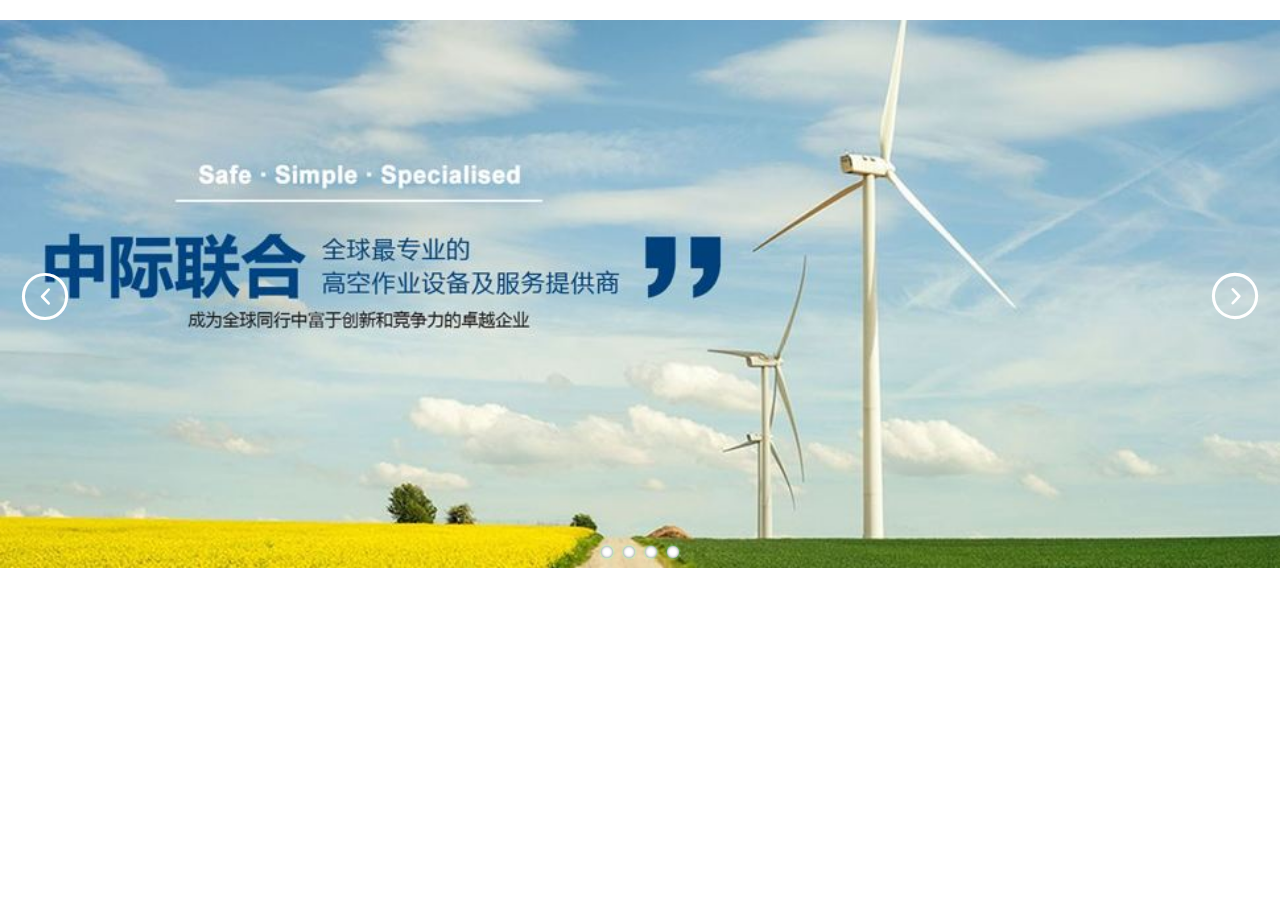
<file: site1/index.html>
<!DOCTYPE html>
<html>
  <head>
    <meta charset="utf-8">
    <title>banner</title>
    <link rel="stylesheet" href="css/banner.css">
    <link rel="stylesheet" href="font/iconfont.css">
    <link rel="stylesheet" href="font/demo.css">
  </head>
  <body>
      <div class="banner">
        <ul class="list_item">
          <li><img src="img/01.jpg" /></li>
          <li><img src="img/02.jpg" /></li>
          <li><img src="img/01.jpg" /></li>
          <li><img src="img/02.jpg" /></li>
        </ul>
        <div class="btn_t">
          <span class="prev"></span>
          <span class="next"></span>
        </div>
        <ul class="nav_btn">
          <li></li>
        </ul>
      </div>
  </body>
</html>
<script src="js/jquery-2.1.0.js"></script>
<script type="text/javascript" src="js/banner.js"></script>
</file>
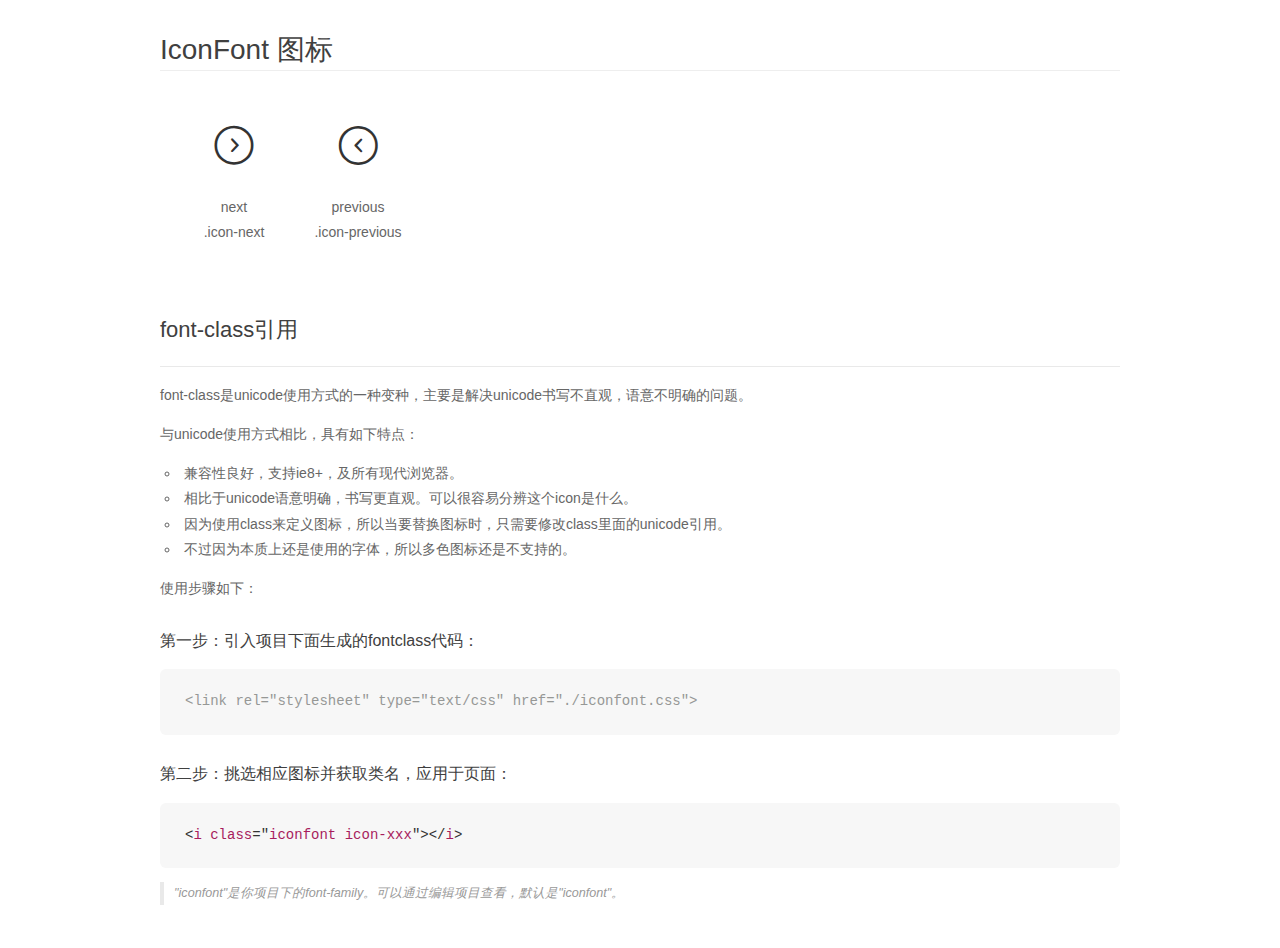
<file: site1/font/demo_fontclass.html>
<!DOCTYPE html>
<html>
<head>
    <meta charset="utf-8"/>
    <title>IconFont</title>
    <link rel="stylesheet" href="demo.css">
    <link rel="stylesheet" href="iconfont.css">
</head>
<body>
    <div class="main markdown">
        <h1>IconFont 图标</h1>
        <ul class="icon_lists clear">
            
                <li>
                <i class="icon iconfont icon-next"></i>
                    <div class="name">next</div>
                    <div class="fontclass">.icon-next</div>
                </li>
            
                <li>
                <i class="icon iconfont icon-previous"></i>
                    <div class="name">previous</div>
                    <div class="fontclass">.icon-previous</div>
                </li>
            
        </ul>

        <h2 id="font-class-">font-class引用</h2>
        <hr>

        <p>font-class是unicode使用方式的一种变种，主要是解决unicode书写不直观，语意不明确的问题。</p>
        <p>与unicode使用方式相比，具有如下特点：</p>
        <ul>
        <li>兼容性良好，支持ie8+，及所有现代浏览器。</li>
        <li>相比于unicode语意明确，书写更直观。可以很容易分辨这个icon是什么。</li>
        <li>因为使用class来定义图标，所以当要替换图标时，只需要修改class里面的unicode引用。</li>
        <li>不过因为本质上还是使用的字体，所以多色图标还是不支持的。</li>
        </ul>
        <p>使用步骤如下：</p>
        <h3 id="-fontclass-">第一步：引入项目下面生成的fontclass代码：</h3>


        <pre><code class="lang-js hljs javascript"><span class="hljs-comment">&lt;link rel="stylesheet" type="text/css" href="./iconfont.css"&gt;</span></code></pre>
        <h3 id="-">第二步：挑选相应图标并获取类名，应用于页面：</h3>
        <pre><code class="lang-css hljs">&lt;<span class="hljs-selector-tag">i</span> <span class="hljs-selector-tag">class</span>="<span class="hljs-selector-tag">iconfont</span> <span class="hljs-selector-tag">icon-xxx</span>"&gt;&lt;/<span class="hljs-selector-tag">i</span>&gt;</code></pre>
        <blockquote>
        <p>"iconfont"是你项目下的font-family。可以通过编辑项目查看，默认是"iconfont"。</p>
        </blockquote>
    </div>
</body>
</html>
</file>
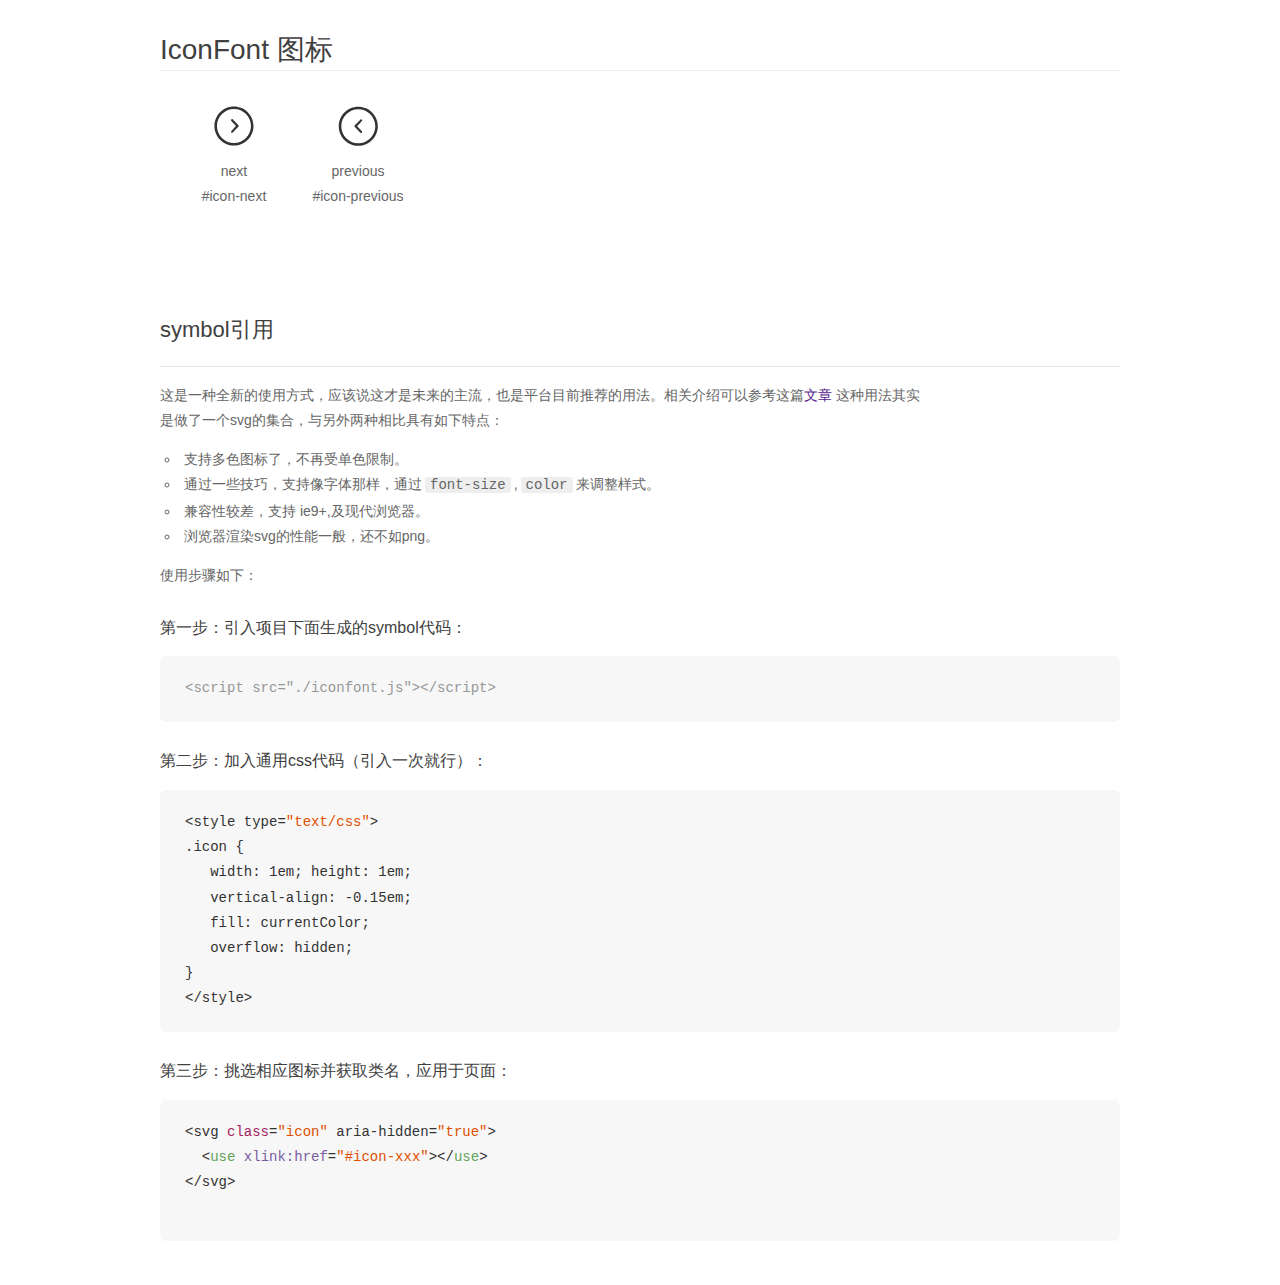
<file: site1/font/demo_symbol.html>
<!DOCTYPE html>
<html>
<head>
    <meta charset="utf-8"/>
    <title>IconFont</title>
    <link rel="stylesheet" href="demo.css">
    <script src="iconfont.js"></script>

    <style type="text/css">
        .icon {
          /* 通过设置 font-size 来改变图标大小 */
          width: 1em; height: 1em;
          /* 图标和文字相邻时，垂直对齐 */
          vertical-align: -0.15em;
          /* 通过设置 color 来改变 SVG 的颜色/fill */
          fill: currentColor;
          /* path 和 stroke 溢出 viewBox 部分在 IE 下会显示
             normalize.css 中也包含这行 */
          overflow: hidden;
        }

    </style>
</head>
<body>
    <div class="main markdown">
        <h1>IconFont 图标</h1>
        <ul class="icon_lists clear">
            
                <li>
                    <svg class="icon" aria-hidden="true">
                        <use xlink:href="#icon-next"></use>
                    </svg>
                    <div class="name">next</div>
                    <div class="fontclass">#icon-next</div>
                </li>
            
                <li>
                    <svg class="icon" aria-hidden="true">
                        <use xlink:href="#icon-previous"></use>
                    </svg>
                    <div class="name">previous</div>
                    <div class="fontclass">#icon-previous</div>
                </li>
            
        </ul>


        <h2 id="symbol-">symbol引用</h2>
        <hr>

        <p>这是一种全新的使用方式，应该说这才是未来的主流，也是平台目前推荐的用法。相关介绍可以参考这篇<a href="">文章</a>
        这种用法其实是做了一个svg的集合，与另外两种相比具有如下特点：</p>
        <ul>
          <li>支持多色图标了，不再受单色限制。</li>
          <li>通过一些技巧，支持像字体那样，通过<code>font-size</code>,<code>color</code>来调整样式。</li>
          <li>兼容性较差，支持 ie9+,及现代浏览器。</li>
          <li>浏览器渲染svg的性能一般，还不如png。</li>
        </ul>
        <p>使用步骤如下：</p>
        <h3 id="-symbol-">第一步：引入项目下面生成的symbol代码：</h3>
        <pre><code class="lang-js hljs javascript"><span class="hljs-comment">&lt;script src="./iconfont.js"&gt;&lt;/script&gt;</span></code></pre>
        <h3 id="-css-">第二步：加入通用css代码（引入一次就行）：</h3>
        <pre><code class="lang-js hljs javascript">&lt;style type=<span class="hljs-string">"text/css"</span>&gt;
.icon {
   width: <span class="hljs-number">1</span>em; height: <span class="hljs-number">1</span>em;
   vertical-align: <span class="hljs-number">-0.15</span>em;
   fill: currentColor;
   overflow: hidden;
}
&lt;<span class="hljs-regexp">/style&gt;</span></code></pre>
        <h3 id="-">第三步：挑选相应图标并获取类名，应用于页面：</h3>
        <pre><code class="lang-js hljs javascript">&lt;svg <span class="hljs-class"><span class="hljs-keyword">class</span></span>=<span class="hljs-string">"icon"</span> aria-hidden=<span class="hljs-string">"true"</span>&gt;<span class="xml"><span class="hljs-tag">
  &lt;<span class="hljs-name">use</span> <span class="hljs-attr">xlink:href</span>=<span class="hljs-string">"#icon-xxx"</span>&gt;</span><span class="hljs-tag">&lt;/<span class="hljs-name">use</span>&gt;</span>
</span>&lt;<span class="hljs-regexp">/svg&gt;
        </span></code></pre>
    </div>
</body>
</html>
</file>
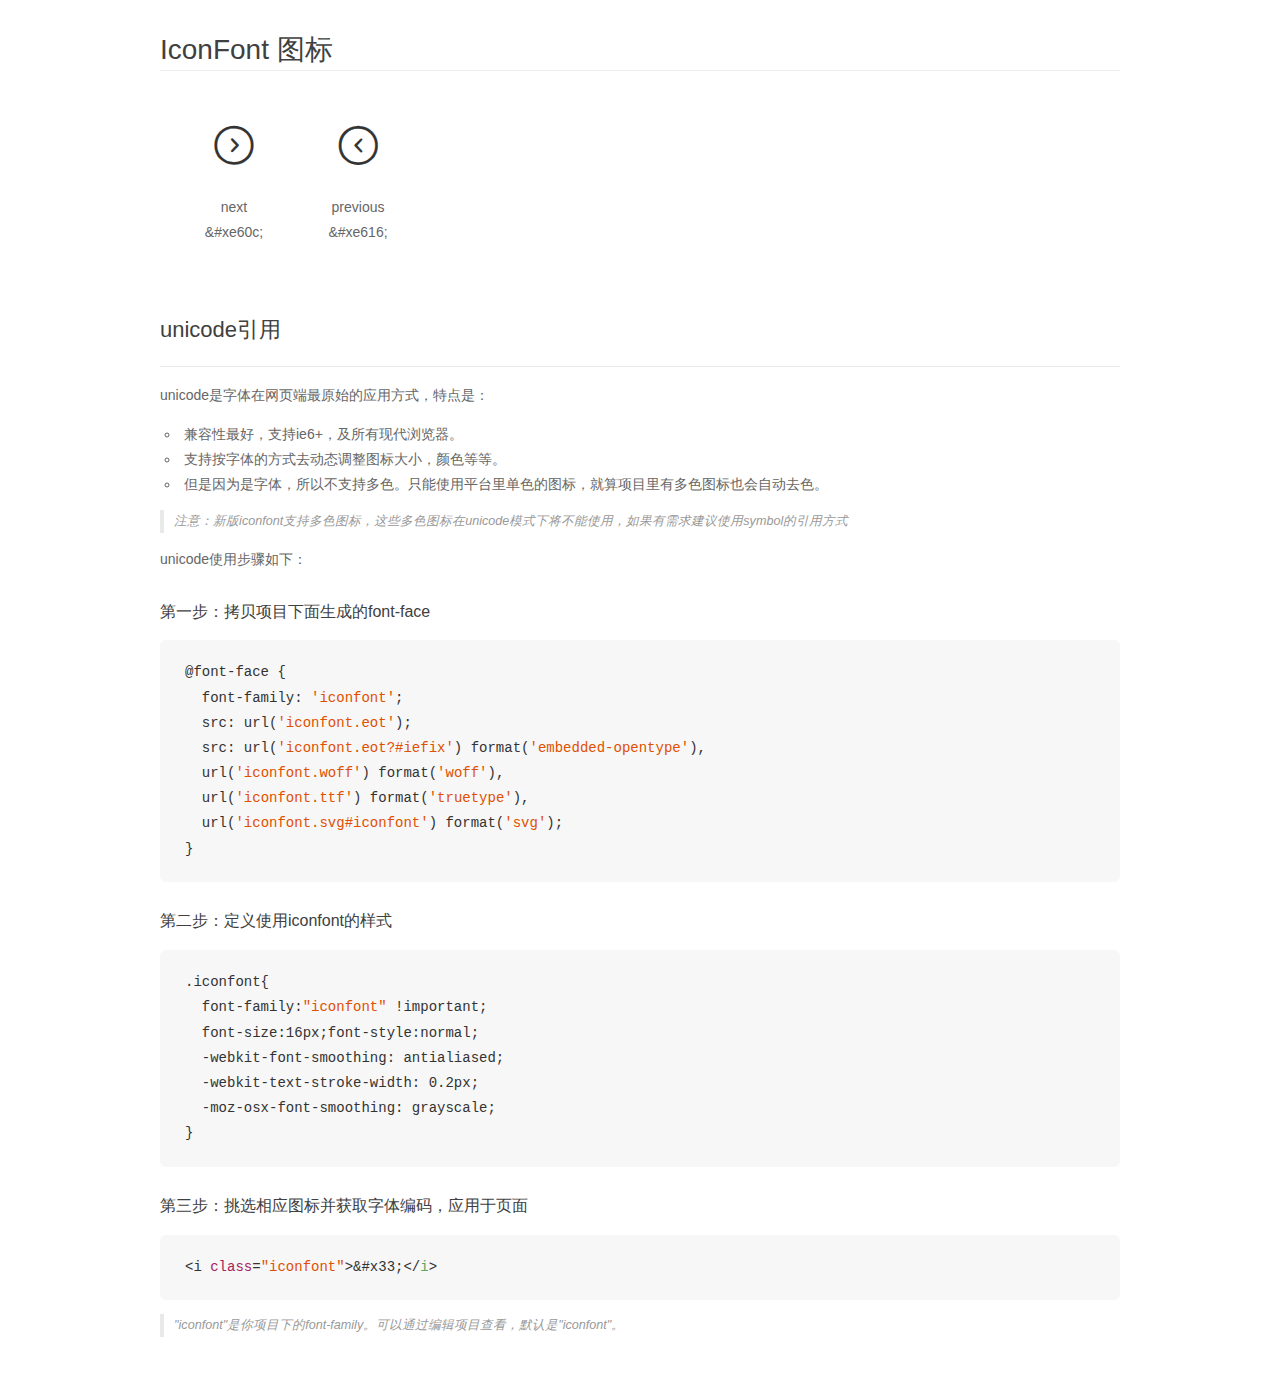
<file: site1/font/demo_unicode.html>
<!DOCTYPE html>
<html>
<head>
    <meta charset="utf-8"/>
    <title>IconFont</title>
    <link rel="stylesheet" href="demo.css">

    <style type="text/css">

        @font-face {font-family: "iconfont";
          src: url('iconfont.eot'); /* IE9*/
          src: url('iconfont.eot#iefix') format('embedded-opentype'), /* IE6-IE8 */
          url('iconfont.woff') format('woff'), /* chrome, firefox */
          url('iconfont.ttf') format('truetype'), /* chrome, firefox, opera, Safari, Android, iOS 4.2+*/
          url('iconfont.svg#iconfont') format('svg'); /* iOS 4.1- */
        }

        .iconfont {
          font-family:"iconfont" !important;
          font-size:16px;
          font-style:normal;
          -webkit-font-smoothing: antialiased;
          -webkit-text-stroke-width: 0.2px;
          -moz-osx-font-smoothing: grayscale;
        }

    </style>
</head>
<body>
    <div class="main markdown">
        <h1>IconFont 图标</h1>
        <ul class="icon_lists clear">
            
                <li>
                <i class="icon iconfont">&#xe60c;</i>
                    <div class="name">next</div>
                    <div class="code">&amp;#xe60c;</div>
                </li>
            
                <li>
                <i class="icon iconfont">&#xe616;</i>
                    <div class="name">previous</div>
                    <div class="code">&amp;#xe616;</div>
                </li>
            
        </ul>
        <h2 id="unicode-">unicode引用</h2>
        <hr>

        <p>unicode是字体在网页端最原始的应用方式，特点是：</p>
        <ul>
        <li>兼容性最好，支持ie6+，及所有现代浏览器。</li>
        <li>支持按字体的方式去动态调整图标大小，颜色等等。</li>
        <li>但是因为是字体，所以不支持多色。只能使用平台里单色的图标，就算项目里有多色图标也会自动去色。</li>
        </ul>
        <blockquote>
        <p>注意：新版iconfont支持多色图标，这些多色图标在unicode模式下将不能使用，如果有需求建议使用symbol的引用方式</p>
        </blockquote>
        <p>unicode使用步骤如下：</p>
        <h3 id="-font-face">第一步：拷贝项目下面生成的font-face</h3>
        <pre><code class="lang-js hljs javascript">@font-face {
  font-family: <span class="hljs-string">'iconfont'</span>;
  src: url(<span class="hljs-string">'iconfont.eot'</span>);
  src: url(<span class="hljs-string">'iconfont.eot?#iefix'</span>) format(<span class="hljs-string">'embedded-opentype'</span>),
  url(<span class="hljs-string">'iconfont.woff'</span>) format(<span class="hljs-string">'woff'</span>),
  url(<span class="hljs-string">'iconfont.ttf'</span>) format(<span class="hljs-string">'truetype'</span>),
  url(<span class="hljs-string">'iconfont.svg#iconfont'</span>) format(<span class="hljs-string">'svg'</span>);
}
</code></pre>
        <h3 id="-iconfont-">第二步：定义使用iconfont的样式</h3>
        <pre><code class="lang-js hljs javascript">.iconfont{
  font-family:<span class="hljs-string">"iconfont"</span> !important;
  font-size:<span class="hljs-number">16</span>px;font-style:normal;
  -webkit-font-smoothing: antialiased;
  -webkit-text-stroke-width: <span class="hljs-number">0.2</span>px;
  -moz-osx-font-smoothing: grayscale;
}
</code></pre>
        <h3 id="-">第三步：挑选相应图标并获取字体编码，应用于页面</h3>
        <pre><code class="lang-js hljs javascript">&lt;i <span class="hljs-class"><span class="hljs-keyword">class</span></span>=<span class="hljs-string">"iconfont"</span>&gt;&amp;#x33;<span class="xml"><span class="hljs-tag">&lt;/<span class="hljs-name">i</span>&gt;</span></span></code></pre>

        <blockquote>
        <p>"iconfont"是你项目下的font-family。可以通过编辑项目查看，默认是"iconfont"。</p>
        </blockquote>
    </div>


</body>
</html>
</file>
<file: site1/css/banner.css>
.banner{
	margin: 20px auto;
	position: relative;
	width: 100%;
	overflow: hidden;
}

.banner .list_item{
	position: relative;
	left: 0;
	top: 0;
	height: 100%;
	overflow: hidden;
}
.banner .list_item li img{
	margin: 0;
	padding: 0;
	width: 100%;
	border: none;
}
.banner .list_item li{
	height: 100%;
	position: relative;
	float: left;
}
.btn_t{
	position: absolute;
	left: 0;
	top: 0;
	height: 100%;
	width: 100%;
	/*background: pink;*/
	
}
.btn_t span{
	position: relative;
	display: inline-block;
	font-size: 50px;
	width: 50px;
  font-family: "iconfont";
  padding: 0 20px;
  cursor: pointer;
}
.btn_t span:before{
	color: white;
}
.next:hover{
	background-image: linear-gradient(to right,rgba(0,0,0,0),rgba(0,0,0,.4));
}
.next:before{
	content: "\e60c";
}
.prev:hover{
	left: 0;
background-image: linear-gradient(to right,rgba(0,0,0,.4),rgba(0,0,0,0));
}
.prev:before{
		content: "\e616";
}
.next{
	float: right;
}

.nav_btn{
	position: absolute;
	width: 100%;
	bottom: 0;
	padding-bottom: 10px;
	text-align: center;
}
.nav_btn li{
	height: 1em;
	width: 1em;
	border-radius: 100%;
	display: inline-block;
	/*border: 1px solid rgba(255,255,100,.5);*/
	background: white;
	box-shadow: 0px 0px 3px rgba(0,0,0,.5) inset,0px 0px 3px aquamarine;
	margin: 0 5px;
}
</file>
<file: site1/font/iconfont.css>
@font-face {font-family: "iconfont";
  src: url('iconfont.eot?t=1509537026243'); /* IE9*/
  src: url('iconfont.eot?t=1509537026243#iefix') format('embedded-opentype'), /* IE6-IE8 */
  url('[data-uri]') format('woff'),
  url('iconfont.ttf?t=1509537026243') format('truetype'), /* chrome, firefox, opera, Safari, Android, iOS 4.2+*/
  url('iconfont.svg?t=1509537026243#iconfont') format('svg'); /* iOS 4.1- */
}

.iconfont {
  font-family:"iconfont" !important;
  font-size:16px;
  font-style:normal;
  -webkit-font-smoothing: antialiased;
  -moz-osx-font-smoothing: grayscale;
}

.icon-next:before { content: "\e60c"; }

.icon-previous:before { content: "\e616"; }
</file>
<file: site1/font/demo.css>
*{margin: 0;padding: 0;list-style: none;}
/*
KISSY CSS Reset
理念：1. reset 的目的不是清除浏览器的默认样式，这仅是部分工作。清除和重置是紧密不可分的。
2. reset 的目的不是让默认样式在所有浏览器下一致，而是减少默认样式有可能带来的问题。
3. reset 期望提供一套普适通用的基础样式。但没有银弹，推荐根据具体需求，裁剪和修改后再使用。
特色：1. 适应中文；2. 基于最新主流浏览器。
维护：玉伯<lifesinger@gmail.com>, 正淳<ragecarrier@gmail.com>
 */

/** 清除内外边距 **/
body, h1, h2, h3, h4, h5, h6, hr, p, blockquote, /* structural elements 结构元素 */
dl, dt, dd, ul, ol, li, /* list elements 列表元素 */
pre, /* text formatting elements 文本格式元素 */
form, fieldset, legend, button, input, textarea, /* form elements 表单元素 */
th, td /* table elements 表格元素 */ {
  margin: 0;
  padding: 0;
}

/** 设置默认字体 **/
body,
button, input, select, textarea /* for ie */ {
  font: 12px/1.5 tahoma, arial, \5b8b\4f53, sans-serif;
}
h1, h2, h3, h4, h5, h6 { font-size: 100%; }
address, cite, dfn, em, var { font-style: normal; } /* 将斜体扶正 */
code, kbd, pre, samp { font-family: courier new, courier, monospace; } /* 统一等宽字体 */
small { font-size: 12px; } /* 小于 12px 的中文很难阅读，让 small 正常化 */

/** 重置列表元素 **/
ul, ol { list-style: none; }

/** 重置文本格式元素 **/
a { text-decoration: none; }
a:hover { text-decoration: underline; }


/** 重置表单元素 **/
legend { color: #000; } /* for ie6 */
fieldset, img { border: 0; } /* img 搭车：让链接里的 img 无边框 */
button, input, select, textarea { font-size: 100%; } /* 使得表单元素在 ie 下能继承字体大小 */
/* 注：optgroup 无法扶正 */

/** 重置表格元素 **/
table { border-collapse: collapse; border-spacing: 0; }

/* 清除浮动 */
.ks-clear:after, .clear:after {
  content: '\20';
  display: block;
  height: 0;
  clear: both;
}
.ks-clear, .clear {
  *zoom: 1;
}

.main {
  padding: 30px 100px;
width: 960px;
margin: 0 auto;
}
.main h1{font-size:36px; color:#333; text-align:left;margin-bottom:30px; border-bottom: 1px solid #eee;}

.helps{margin-top:40px;}
.helps pre{
  padding:20px;
  margin:10px 0;
  border:solid 1px #e7e1cd;
  background-color: #fffdef;
  overflow: auto;
}

.icon_lists{
  width: 100% !important;

}

.icon_lists li{
  float:left;
  width: 100px;
  height:180px;
  text-align: center;
  list-style: none !important;
}
.icon_lists .icon{
  font-size: 42px;
  line-height: 100px;
  margin: 10px 0;
  color:#333;
  -webkit-transition: font-size 0.25s ease-out 0s;
  -moz-transition: font-size 0.25s ease-out 0s;
  transition: font-size 0.25s ease-out 0s;

}
.icon_lists .icon:hover{
  font-size: 100px;
}



.markdown {
  color: #666;
  font-size: 14px;
  line-height: 1.8;
}

.highlight {
  line-height: 1.5;
}

.markdown img {
  vertical-align: middle;
  max-width: 100%;
}

.markdown h1 {
  color: #404040;
  font-weight: 500;
  line-height: 40px;
  margin-bottom: 24px;
}

.markdown h2,
.markdown h3,
.markdown h4,
.markdown h5,
.markdown h6 {
  color: #404040;
  margin: 1.6em 0 0.6em 0;
  font-weight: 500;
  clear: both;
}

.markdown h1 {
  font-size: 28px;
}

.markdown h2 {
  font-size: 22px;
}

.markdown h3 {
  font-size: 16px;
}

.markdown h4 {
  font-size: 14px;
}

.markdown h5 {
  font-size: 12px;
}

.markdown h6 {
  font-size: 12px;
}

.markdown hr {
  height: 1px;
  border: 0;
  background: #e9e9e9;
  margin: 16px 0;
  clear: both;
}

.markdown p,
.markdown pre {
  margin: 1em 0;
}

.markdown > p,
.markdown > blockquote,
.markdown > .highlight,
.markdown > ol,
.markdown > ul {
  width: 80%;
}

.markdown ul > li {
  list-style: circle;
}

.markdown > ul li,
.markdown blockquote ul > li {
  margin-left: 20px;
  padding-left: 4px;
}

.markdown > ul li p,
.markdown > ol li p {
  margin: 0.6em 0;
}

.markdown ol > li {
  list-style: decimal;
}

.markdown > ol li,
.markdown blockquote ol > li {
  margin-left: 20px;
  padding-left: 4px;
}

.markdown code {
  margin: 0 3px;
  padding: 0 5px;
  background: #eee;
  border-radius: 3px;
}

.markdown pre {
  border-radius: 6px;
  background: #f7f7f7;
  padding: 20px;
}

.markdown pre code {
  border: none;
  background: #f7f7f7;
  margin: 0;
}

.markdown strong,
.markdown b {
  font-weight: 600;
}

.markdown > table {
  border-collapse: collapse;
  border-spacing: 0px;
  empty-cells: show;
  border: 1px solid #e9e9e9;
  width: 95%;
  margin-bottom: 24px;
}

.markdown > table th {
  white-space: nowrap;
  color: #333;
  font-weight: 600;

}

.markdown > table th,
.markdown > table td {
  border: 1px solid #e9e9e9;
  padding: 8px 16px;
  text-align: left;
}

.markdown > table th {
  background: #F7F7F7;
}

.markdown blockquote {
  font-size: 90%;
  color: #999;
  border-left: 4px solid #e9e9e9;
  padding-left: 0.8em;
  margin: 1em 0;
  font-style: italic;
}

.markdown blockquote p {
  margin: 0;
}

.markdown .anchor {
  opacity: 0;
  transition: opacity 0.3s ease;
  margin-left: 8px;
}

.markdown .waiting {
  color: #ccc;
}

.markdown h1:hover .anchor,
.markdown h2:hover .anchor,
.markdown h3:hover .anchor,
.markdown h4:hover .anchor,
.markdown h5:hover .anchor,
.markdown h6:hover .anchor {
  opacity: 1;
  display: inline-block;
}

.markdown > br,
.markdown > p > br {
  clear: both;
}


.hljs {
  display: block;
  background: white;
  padding: 0.5em;
  color: #333333;
  overflow-x: auto;
}

.hljs-comment,
.hljs-meta {
  color: #969896;
}

.hljs-string,
.hljs-variable,
.hljs-template-variable,
.hljs-strong,
.hljs-emphasis,
.hljs-quote {
  color: #df5000;
}

.hljs-keyword,
.hljs-selector-tag,
.hljs-type {
  color: #a71d5d;
}

.hljs-literal,
.hljs-symbol,
.hljs-bullet,
.hljs-attribute {
  color: #0086b3;
}

.hljs-section,
.hljs-name {
  color: #63a35c;
}

.hljs-tag {
  color: #333333;
}

.hljs-title,
.hljs-attr,
.hljs-selector-id,
.hljs-selector-class,
.hljs-selector-attr,
.hljs-selector-pseudo {
  color: #795da3;
}

.hljs-addition {
  color: #55a532;
  background-color: #eaffea;
}

.hljs-deletion {
  color: #bd2c00;
  background-color: #ffecec;
}

.hljs-link {
  text-decoration: underline;
}

pre{
  background: #fff;
}
</file>
